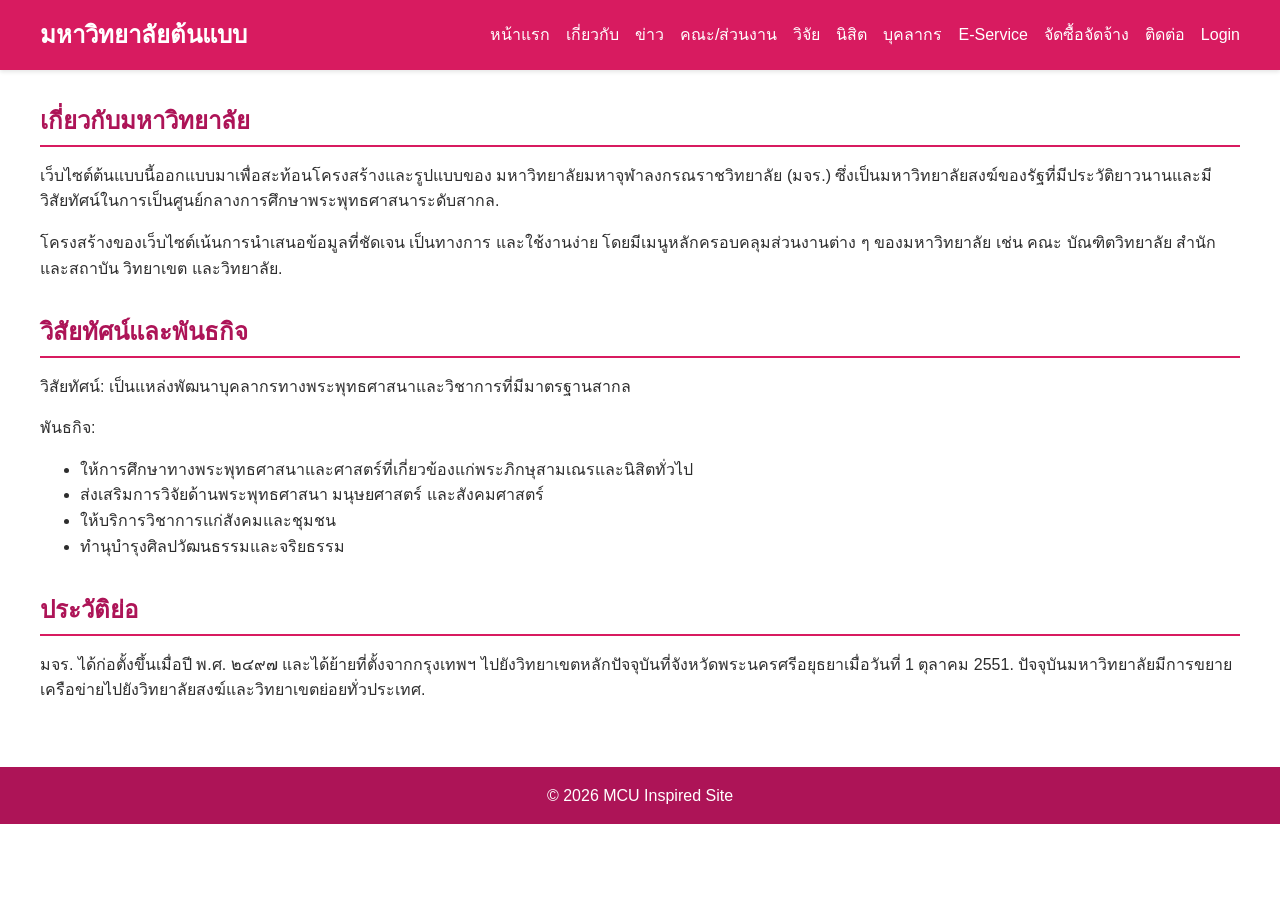
<file: about.html>
<!DOCTYPE html>
<html lang="th">
  <head>
    <meta charset="UTF-8" />
    <meta name="viewport" content="width=device-width, initial-scale=1.0" />
    <title>เกี่ยวกับ | MCU Inspired Site</title>
    <link rel="stylesheet" href="style.css" />
  </head>
  <body>
    <header>
      <div class="container">
        <h1>มหาวิทยาลัยต้นแบบ</h1>
        <nav>
          <ul>
            <li><a href="index.html">หน้าแรก</a></li>
            <li><a href="about.html">เกี่ยวกับ</a></li>
            <li><a href="news.html">ข่าว</a></li>
            <li><a href="faculty.html">คณะ/ส่วนงาน</a></li>
            <li><a href="research.html">วิจัย</a></li>
            <li><a href="students.html">นิสิต</a></li>
            <li><a href="staff.html">บุคลากร</a></li>
            <li><a href="e-service.html">E‑Service</a></li>
            <li><a href="procurement.html">จัดซื้อจัดจ้าง</a></li>
            <li><a href="contact.html">ติดต่อ</a></li>
            <li><a href="login.html">Login</a></li>
          </ul>
        </nav>
      </div>
    </header>
    <main>
      <div class="container">
        <section>
          <h2>เกี่ยวกับมหาวิทยาลัย</h2>
          <p>
            เว็บไซต์ต้นแบบนี้ออกแบบมาเพื่อสะท้อนโครงสร้างและรูปแบบของ
            มหาวิทยาลัยมหาจุฬาลงกรณราชวิทยาลัย (มจร.) ซึ่งเป็นมหาวิทยาลัยสงฆ์ของรัฐที่มีประวัติยาวนานและมีวิสัยทัศน์ในการเป็นศูนย์กลางการศึกษาพระพุทธศาสนาระดับสากล.
          </p>
          <p>
            โครงสร้างของเว็บไซต์เน้นการนำเสนอข้อมูลที่ชัดเจน เป็นทางการ และใช้งานง่าย
            โดยมีเมนูหลักครอบคลุมส่วนงานต่าง&nbsp;ๆ ของมหาวิทยาลัย เช่น คณะ บัณฑิตวิทยาลัย สำนักและสถาบัน วิทยาเขต และวิทยาลัย.
          </p>
        </section>
        <section>
          <h2>วิสัยทัศน์และพันธกิจ</h2>
          <p>
            วิสัยทัศน์: เป็นแหล่งพัฒนาบุคลากรทางพระพุทธศาสนาและวิชาการที่มีมาตรฐานสากล
          </p>
          <p>
            พันธกิจ:
          </p>
          <ul>
            <li>ให้การศึกษาทางพระพุทธศาสนาและศาสตร์ที่เกี่ยวข้องแก่พระภิกษุสามเณรและนิสิตทั่วไป</li>
            <li>ส่งเสริมการวิจัยด้านพระพุทธศาสนา มนุษยศาสตร์ และสังคมศาสตร์</li>
            <li>ให้บริการวิชาการแก่สังคมและชุมชน</li>
            <li>ทำนุบำรุงศิลปวัฒนธรรมและจริยธรรม</li>
          </ul>
        </section>
        <section>
          <h2>ประวัติย่อ</h2>
          <p>
            มจร. ได้ก่อตั้งขึ้นเมื่อปี พ.ศ. ๒๔๙๗ และได้ย้ายที่ตั้งจากกรุงเทพฯ
            ไปยังวิทยาเขตหลักปัจจุบันที่จังหวัดพระนครศรีอยุธยาเมื่อวันที่ 1 ตุลาคม 2551.
            ปัจจุบันมหาวิทยาลัยมีการขยายเครือข่ายไปยังวิทยาลัยสงฆ์และวิทยาเขตย่อยทั่วประเทศ.
          </p>
        </section>
      </div>
    </main>
    <footer>
      <p>&copy; 2026 MCU Inspired Site</p>
    </footer>
  </body>
</html>
</file>
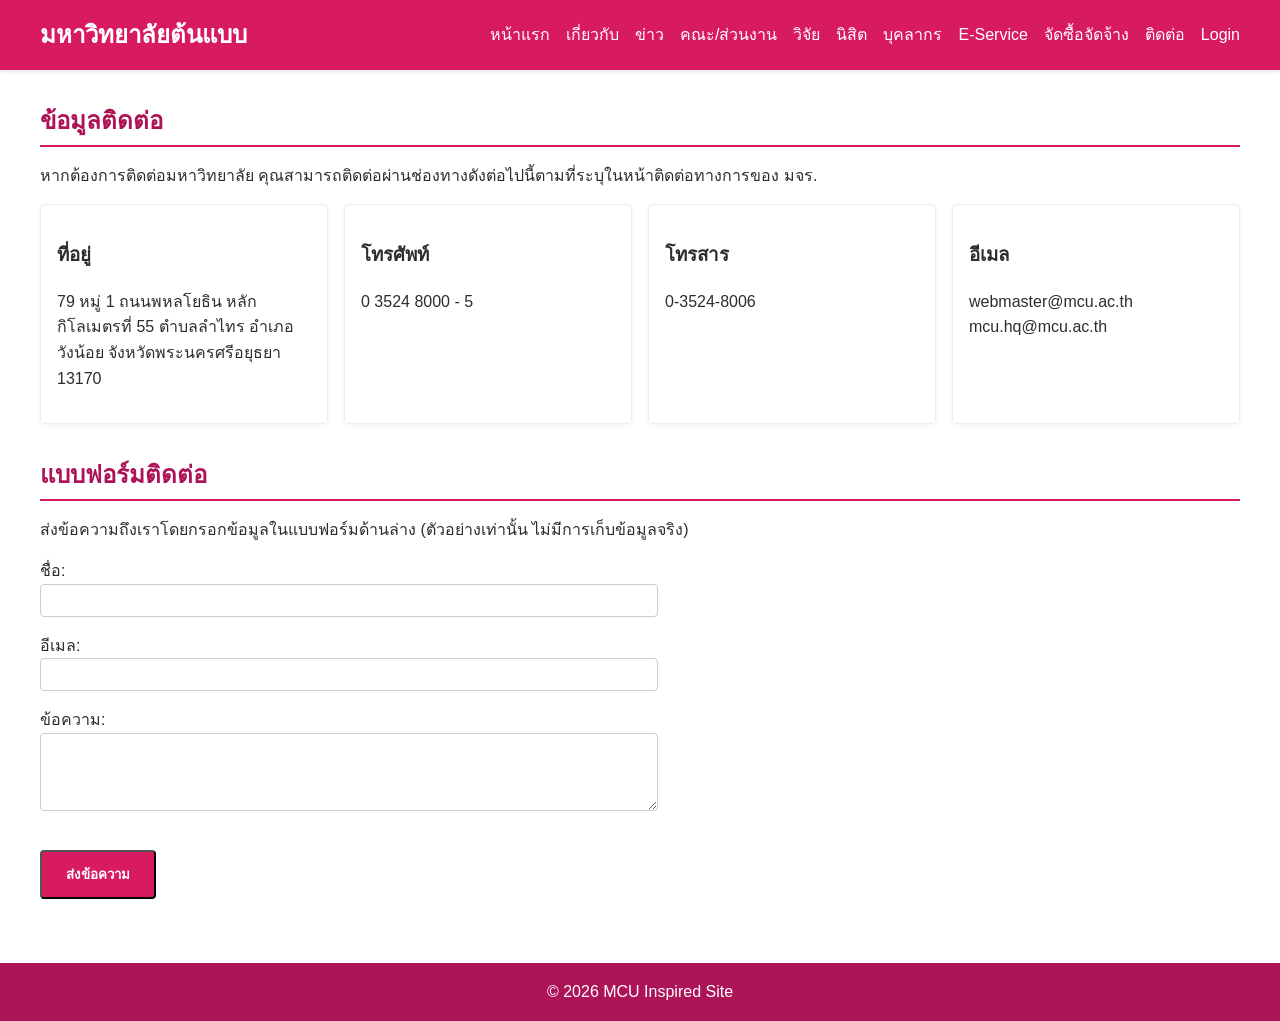
<file: contact.html>
<!DOCTYPE html>
<html lang="th">
  <head>
    <meta charset="UTF-8" />
    <meta name="viewport" content="width=device-width, initial-scale=1.0" />
    <title>ติดต่อ | MCU Inspired Site</title>
    <link rel="stylesheet" href="style.css" />
  </head>
  <body>
    <header>
      <div class="container">
        <h1>มหาวิทยาลัยต้นแบบ</h1>
        <nav>
          <ul>
            <li><a href="index.html">หน้าแรก</a></li>
            <li><a href="about.html">เกี่ยวกับ</a></li>
            <li><a href="news.html">ข่าว</a></li>
            <li><a href="faculty.html">คณะ/ส่วนงาน</a></li>
            <li><a href="research.html">วิจัย</a></li>
            <li><a href="students.html">นิสิต</a></li>
            <li><a href="staff.html">บุคลากร</a></li>
            <li><a href="e-service.html">E‑Service</a></li>
            <li><a href="procurement.html">จัดซื้อจัดจ้าง</a></li>
            <li><a href="contact.html">ติดต่อ</a></li>
            <li><a href="login.html">Login</a></li>
          </ul>
        </nav>
      </div>
    </header>
    <main>
      <div class="container">
        <section>
          <h2>ข้อมูลติดต่อ</h2>
          <p>
            หากต้องการติดต่อมหาวิทยาลัย คุณสามารถติดต่อผ่านช่องทางดังต่อไปนี้ตามที่ระบุในหน้าติดต่อทางการของ มจร.
          </p>
          <div class="card-grid">
            <div class="card">
              <div class="card-content">
                <h3>ที่อยู่</h3>
                <p>79 หมู่ 1 ถนนพหลโยธิน หลักกิโลเมตรที่ 55 ตำบลลำไทร อำเภอวังน้อย จังหวัดพระนครศรีอยุธยา 13170</p>
              </div>
            </div>
            <div class="card">
              <div class="card-content">
                <h3>โทรศัพท์</h3>
                <p>0 3524 8000 - 5</p>
              </div>
            </div>
            <div class="card">
              <div class="card-content">
                <h3>โทรสาร</h3>
                <p>0-3524-8006</p>
              </div>
            </div>
            <div class="card">
              <div class="card-content">
                <h3>อีเมล</h3>
                <p>webmaster@mcu.ac.th<br />mcu.hq@mcu.ac.th</p>
              </div>
            </div>
          </div>
        </section>
        <section>
          <h2>แบบฟอร์มติดต่อ</h2>
          <p>
            ส่งข้อความถึงเราโดยกรอกข้อมูลในแบบฟอร์มด้านล่าง (ตัวอย่างเท่านั้น ไม่มีการเก็บข้อมูลจริง)
          </p>
          <form onsubmit="alert('ขอบคุณที่ติดต่อเรา'); return false;" style="max-width:600px;">
            <div style="margin-bottom: 1rem;">
              <label for="name">ชื่อ:</label><br />
              <input type="text" id="name" name="name" style="width: 100%; padding: 0.5rem; border: 1px solid #ccc; border-radius: var(--border-radius);" required />
            </div>
            <div style="margin-bottom: 1rem;">
              <label for="email">อีเมล:</label><br />
              <input type="email" id="email" name="email" style="width: 100%; padding: 0.5rem; border: 1px solid #ccc; border-radius: var(--border-radius);" required />
            </div>
            <div style="margin-bottom: 1rem;">
              <label for="message">ข้อความ:</label><br />
              <textarea id="message" name="message" rows="4" style="width: 100%; padding: 0.5rem; border: 1px solid #ccc; border-radius: var(--border-radius);" required></textarea>
            </div>
            <button type="submit" class="cta">ส่งข้อความ</button>
          </form>
        </section>
      </div>
    </main>
    <footer>
      <p>&copy; 2026 MCU Inspired Site</p>
    </footer>
  </body>
</html>
</file>
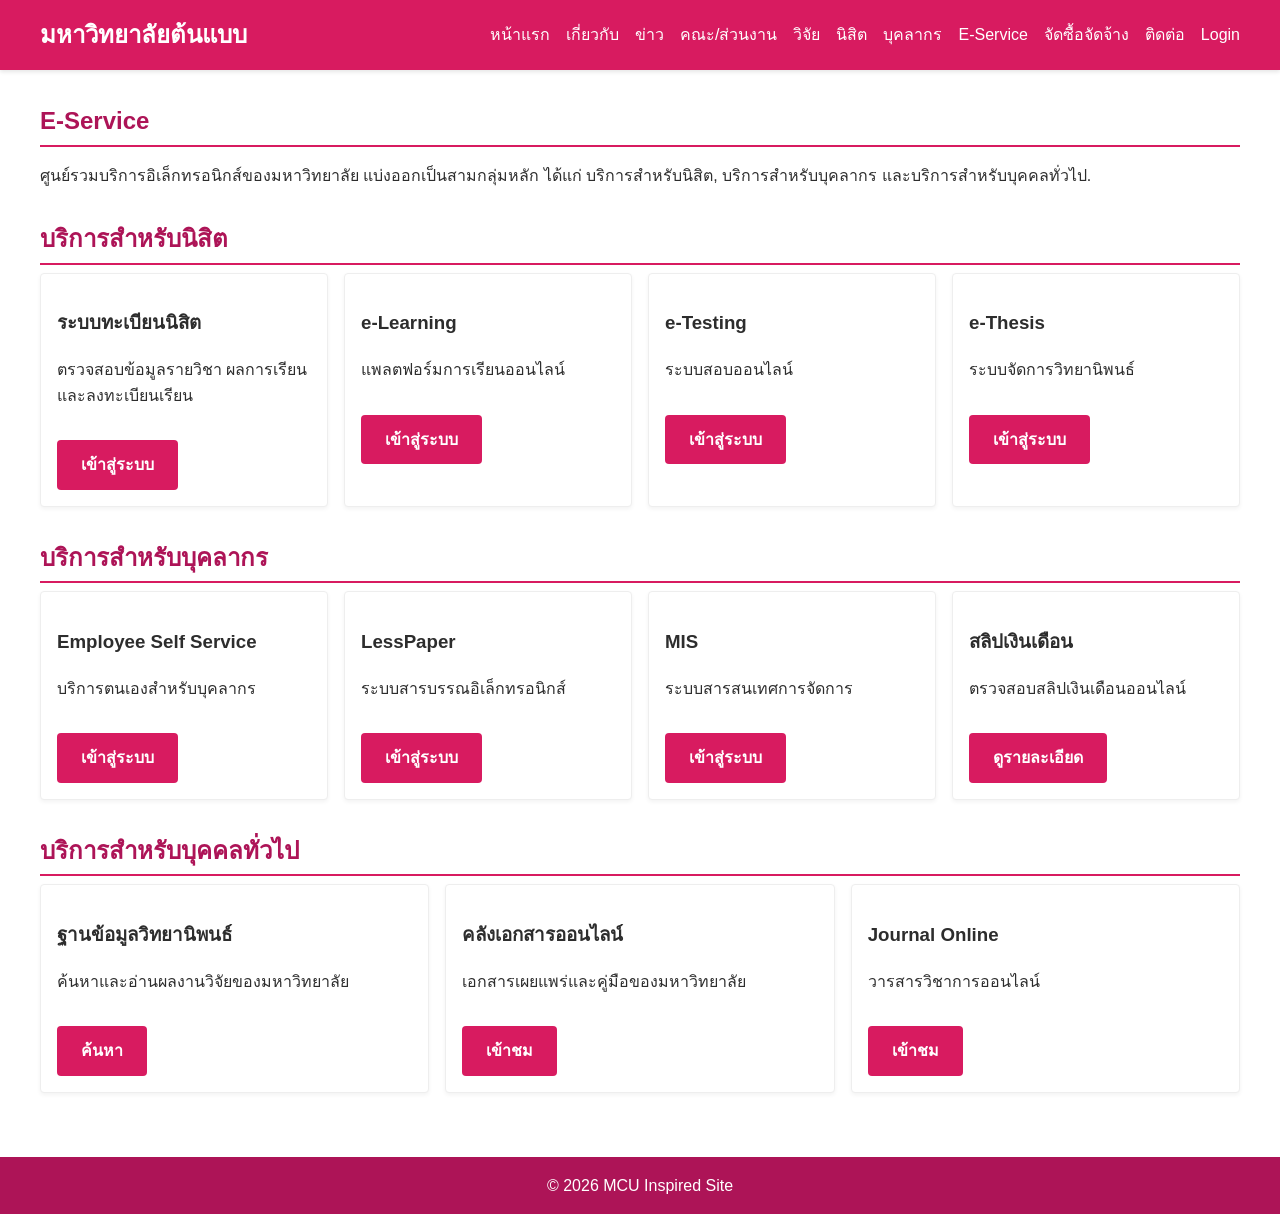
<file: e-service.html>
<!DOCTYPE html>
<html lang="th">
  <head>
    <meta charset="UTF-8" />
    <meta name="viewport" content="width=device-width, initial-scale=1.0" />
    <title>E‑Service | MCU Inspired Site</title>
    <link rel="stylesheet" href="style.css" />
  </head>
  <body>
    <header>
      <div class="container">
        <h1>มหาวิทยาลัยต้นแบบ</h1>
        <nav>
          <ul>
            <li><a href="index.html">หน้าแรก</a></li>
            <li><a href="about.html">เกี่ยวกับ</a></li>
            <li><a href="news.html">ข่าว</a></li>
            <li><a href="faculty.html">คณะ/ส่วนงาน</a></li>
            <li><a href="research.html">วิจัย</a></li>
            <li><a href="students.html">นิสิต</a></li>
            <li><a href="staff.html">บุคลากร</a></li>
            <li><a href="e-service.html">E‑Service</a></li>
            <li><a href="procurement.html">จัดซื้อจัดจ้าง</a></li>
            <li><a href="contact.html">ติดต่อ</a></li>
            <li><a href="login.html">Login</a></li>
          </ul>
        </nav>
      </div>
    </header>
    <main>
      <div class="container">
        <section>
          <h2>E‑Service</h2>
          <p>
            ศูนย์รวมบริการอิเล็กทรอนิกส์ของมหาวิทยาลัย แบ่งออกเป็นสามกลุ่มหลัก ได้แก่
            บริการสำหรับนิสิต, บริการสำหรับบุคลากร และบริการสำหรับบุคคลทั่วไป.
          </p>
        </section>
        <section>
          <h2>บริการสำหรับนิสิต</h2>
          <div class="card-grid">
            <div class="card"><div class="card-content"><h3>ระบบทะเบียนนิสิต</h3><p>ตรวจสอบข้อมูลรายวิชา ผลการเรียน และลงทะเบียนเรียน</p><a class="cta" href="#">เข้าสู่ระบบ</a></div></div>
            <div class="card"><div class="card-content"><h3>e‑Learning</h3><p>แพลตฟอร์มการเรียนออนไลน์</p><a class="cta" href="#">เข้าสู่ระบบ</a></div></div>
            <div class="card"><div class="card-content"><h3>e‑Testing</h3><p>ระบบสอบออนไลน์</p><a class="cta" href="#">เข้าสู่ระบบ</a></div></div>
            <div class="card"><div class="card-content"><h3>e‑Thesis</h3><p>ระบบจัดการวิทยานิพนธ์</p><a class="cta" href="#">เข้าสู่ระบบ</a></div></div>
          </div>
        </section>
        <section>
          <h2>บริการสำหรับบุคลากร</h2>
          <div class="card-grid">
            <div class="card"><div class="card-content"><h3>Employee Self Service</h3><p>บริการตนเองสำหรับบุคลากร</p><a class="cta" href="#">เข้าสู่ระบบ</a></div></div>
            <div class="card"><div class="card-content"><h3>LessPaper</h3><p>ระบบสารบรรณอิเล็กทรอนิกส์</p><a class="cta" href="#">เข้าสู่ระบบ</a></div></div>
            <div class="card"><div class="card-content"><h3>MIS</h3><p>ระบบสารสนเทศการจัดการ</p><a class="cta" href="#">เข้าสู่ระบบ</a></div></div>
            <div class="card"><div class="card-content"><h3>สลิปเงินเดือน</h3><p>ตรวจสอบสลิปเงินเดือนออนไลน์</p><a class="cta" href="#">ดูรายละเอียด</a></div></div>
          </div>
        </section>
        <section>
          <h2>บริการสำหรับบุคคลทั่วไป</h2>
          <div class="card-grid">
            <div class="card"><div class="card-content"><h3>ฐานข้อมูลวิทยานิพนธ์</h3><p>ค้นหาและอ่านผลงานวิจัยของมหาวิทยาลัย</p><a class="cta" href="#">ค้นหา</a></div></div>
            <div class="card"><div class="card-content"><h3>คลังเอกสารออนไลน์</h3><p>เอกสารเผยแพร่และคู่มือของมหาวิทยาลัย</p><a class="cta" href="#">เข้าชม</a></div></div>
            <div class="card"><div class="card-content"><h3>Journal Online</h3><p>วารสารวิชาการออนไลน์</p><a class="cta" href="#">เข้าชม</a></div></div>
          </div>
        </section>
      </div>
    </main>
    <footer>
      <p>&copy; 2026 MCU Inspired Site</p>
    </footer>
  </body>
</html>
</file>
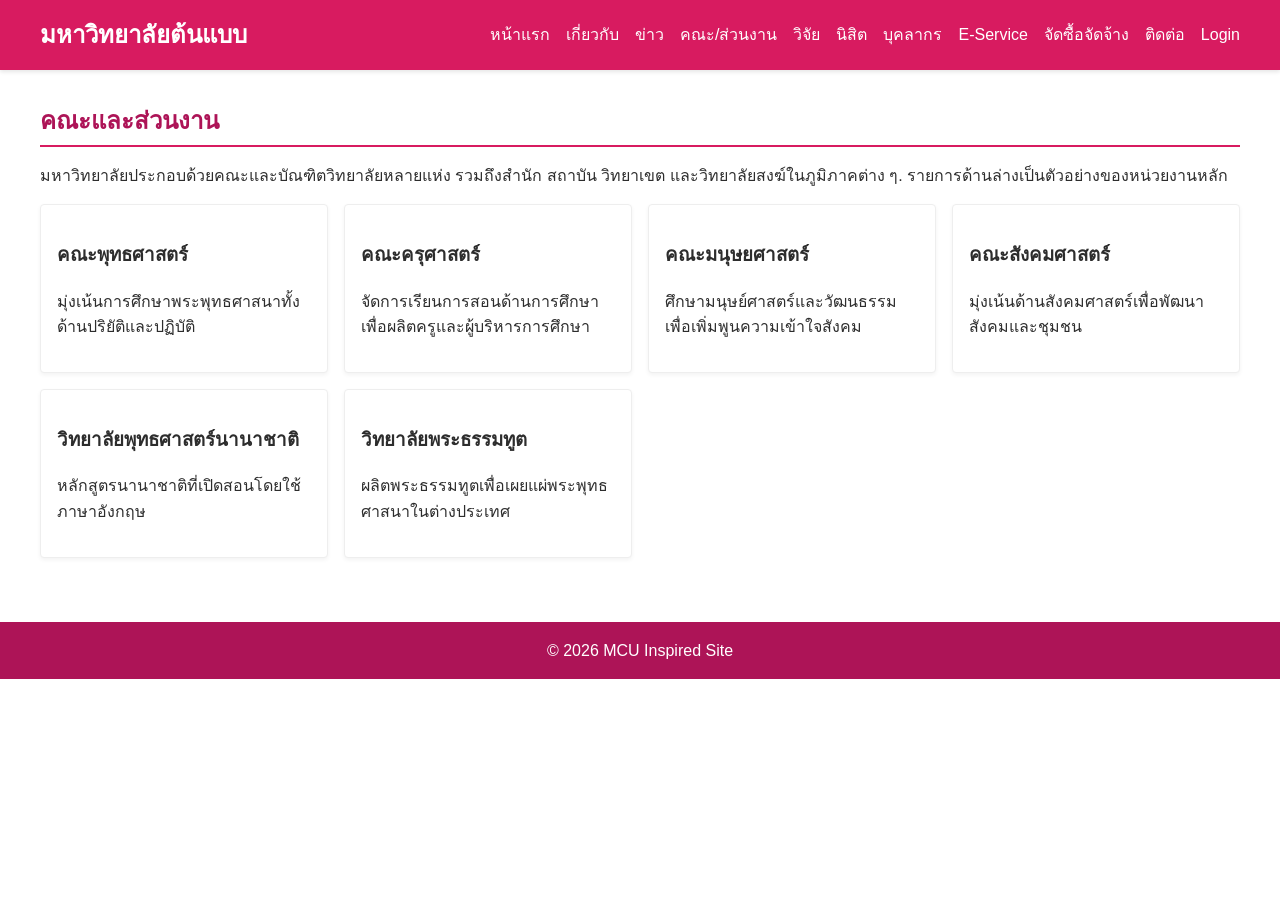
<file: faculty.html>
<!DOCTYPE html>
<html lang="th">
  <head>
    <meta charset="UTF-8" />
    <meta name="viewport" content="width=device-width, initial-scale=1.0" />
    <title>คณะและส่วนงาน | MCU Inspired Site</title>
    <link rel="stylesheet" href="style.css" />
  </head>
  <body>
    <header>
      <div class="container">
        <h1>มหาวิทยาลัยต้นแบบ</h1>
        <nav>
          <ul>
            <li><a href="index.html">หน้าแรก</a></li>
            <li><a href="about.html">เกี่ยวกับ</a></li>
            <li><a href="news.html">ข่าว</a></li>
            <li><a href="faculty.html">คณะ/ส่วนงาน</a></li>
            <li><a href="research.html">วิจัย</a></li>
            <li><a href="students.html">นิสิต</a></li>
            <li><a href="staff.html">บุคลากร</a></li>
            <li><a href="e-service.html">E‑Service</a></li>
            <li><a href="procurement.html">จัดซื้อจัดจ้าง</a></li>
            <li><a href="contact.html">ติดต่อ</a></li>
            <li><a href="login.html">Login</a></li>
          </ul>
        </nav>
      </div>
    </header>
    <main>
      <div class="container">
        <section>
          <h2>คณะและส่วนงาน</h2>
          <p>
            มหาวิทยาลัยประกอบด้วยคณะและบัณฑิตวิทยาลัยหลายแห่ง รวมถึงสำนัก สถาบัน วิทยาเขต และวิทยาลัยสงฆ์ในภูมิภาคต่าง ๆ.
            รายการด้านล่างเป็นตัวอย่างของหน่วยงานหลัก
          </p>
          <div class="card-grid">
            <div class="card">
              <div class="card-content">
                <h3>คณะพุทธศาสตร์</h3>
                <p>มุ่งเน้นการศึกษาพระพุทธศาสนาทั้งด้านปริยัติและปฏิบัติ</p>
              </div>
            </div>
            <div class="card">
              <div class="card-content">
                <h3>คณะครุศาสตร์</h3>
                <p>จัดการเรียนการสอนด้านการศึกษาเพื่อผลิตครูและผู้บริหารการศึกษา</p>
              </div>
            </div>
            <div class="card">
              <div class="card-content">
                <h3>คณะมนุษยศาสตร์</h3>
                <p>ศึกษามนุษย์ศาสตร์และวัฒนธรรม เพื่อเพิ่มพูนความเข้าใจสังคม</p>
              </div>
            </div>
            <div class="card">
              <div class="card-content">
                <h3>คณะสังคมศาสตร์</h3>
                <p>มุ่งเน้นด้านสังคมศาสตร์เพื่อพัฒนาสังคมและชุมชน</p>
              </div>
            </div>
            <div class="card">
              <div class="card-content">
                <h3>วิทยาลัยพุทธศาสตร์นานาชาติ</h3>
                <p>หลักสูตรนานาชาติที่เปิดสอนโดยใช้ภาษาอังกฤษ</p>
              </div>
            </div>
            <div class="card">
              <div class="card-content">
                <h3>วิทยาลัยพระธรรมทูต</h3>
                <p>ผลิตพระธรรมทูตเพื่อเผยแผ่พระพุทธศาสนาในต่างประเทศ</p>
              </div>
            </div>
          </div>
        </section>
      </div>
    </main>
    <footer>
      <p>&copy; 2026 MCU Inspired Site</p>
    </footer>
  </body>
</html>
</file>
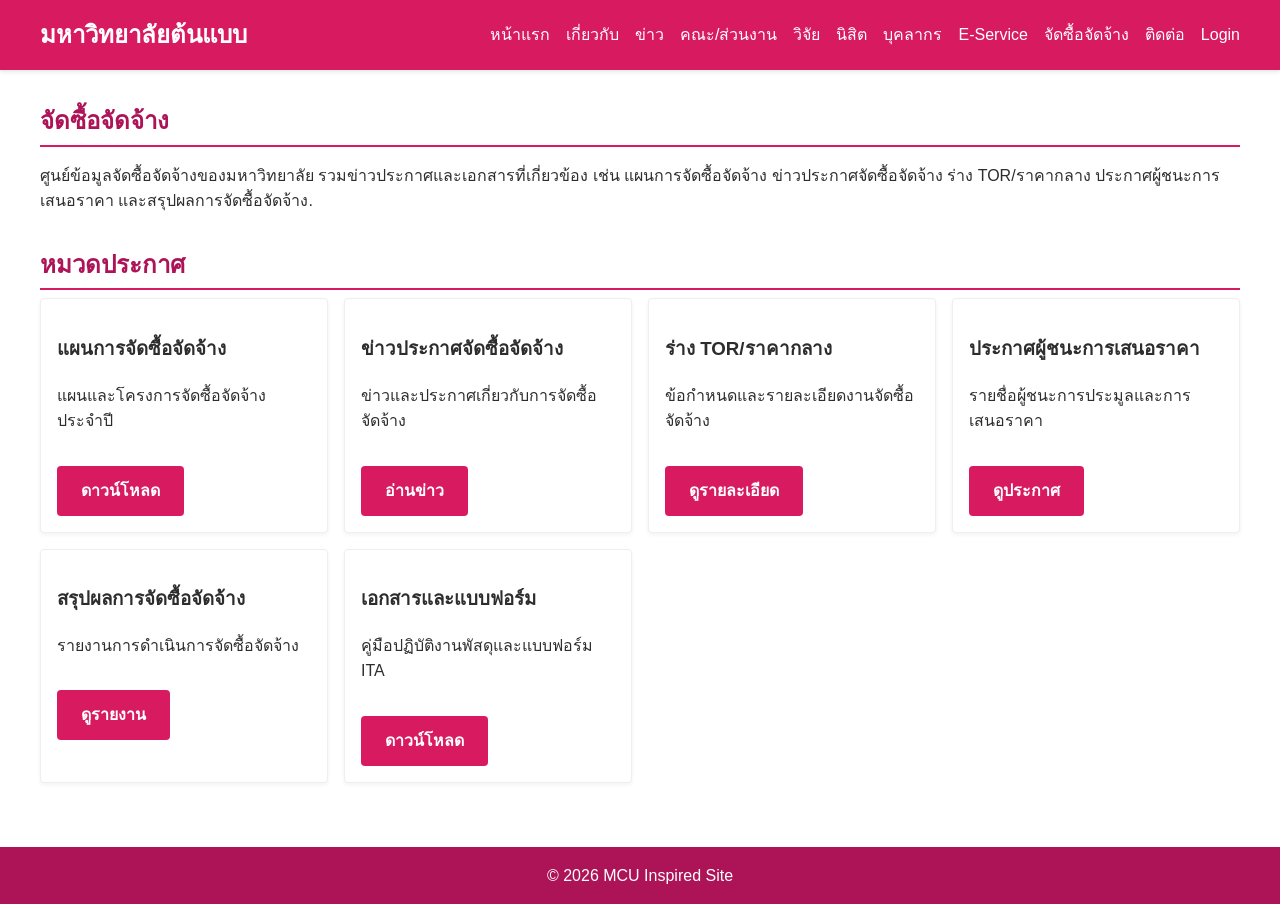
<file: procurement.html>
<!DOCTYPE html>
<html lang="th">
  <head>
    <meta charset="UTF-8" />
    <meta name="viewport" content="width=device-width, initial-scale=1.0" />
    <title>จัดซื้อจัดจ้าง | MCU Inspired Site</title>
    <link rel="stylesheet" href="style.css" />
  </head>
  <body>
    <header>
      <div class="container">
        <h1>มหาวิทยาลัยต้นแบบ</h1>
        <nav>
          <ul>
            <li><a href="index.html">หน้าแรก</a></li>
            <li><a href="about.html">เกี่ยวกับ</a></li>
            <li><a href="news.html">ข่าว</a></li>
            <li><a href="faculty.html">คณะ/ส่วนงาน</a></li>
            <li><a href="research.html">วิจัย</a></li>
            <li><a href="students.html">นิสิต</a></li>
            <li><a href="staff.html">บุคลากร</a></li>
            <li><a href="e-service.html">E‑Service</a></li>
            <li><a href="procurement.html">จัดซื้อจัดจ้าง</a></li>
            <li><a href="contact.html">ติดต่อ</a></li>
            <li><a href="login.html">Login</a></li>
          </ul>
        </nav>
      </div>
    </header>
    <main>
      <div class="container">
        <section>
          <h2>จัดซื้อจัดจ้าง</h2>
          <p>
            ศูนย์ข้อมูลจัดซื้อจัดจ้างของมหาวิทยาลัย รวมข่าวประกาศและเอกสารที่เกี่ยวข้อง
            เช่น แผนการจัดซื้อจัดจ้าง ข่าวประกาศจัดซื้อจัดจ้าง ร่าง TOR/ราคากลาง ประกาศผู้ชนะการเสนอราคา และสรุปผลการจัดซื้อจัดจ้าง.
          </p>
        </section>
        <section>
          <h2>หมวดประกาศ</h2>
          <div class="card-grid">
            <div class="card"><div class="card-content"><h3>แผนการจัดซื้อจัดจ้าง</h3><p>แผนและโครงการจัดซื้อจัดจ้างประจำปี</p><a class="cta" href="#">ดาวน์โหลด</a></div></div>
            <div class="card"><div class="card-content"><h3>ข่าวประกาศจัดซื้อจัดจ้าง</h3><p>ข่าวและประกาศเกี่ยวกับการจัดซื้อจัดจ้าง</p><a class="cta" href="#">อ่านข่าว</a></div></div>
            <div class="card"><div class="card-content"><h3>ร่าง TOR/ราคากลาง</h3><p>ข้อกำหนดและรายละเอียดงานจัดซื้อจัดจ้าง</p><a class="cta" href="#">ดูรายละเอียด</a></div></div>
            <div class="card"><div class="card-content"><h3>ประกาศผู้ชนะการเสนอราคา</h3><p>รายชื่อผู้ชนะการประมูลและการเสนอราคา</p><a class="cta" href="#">ดูประกาศ</a></div></div>
            <div class="card"><div class="card-content"><h3>สรุปผลการจัดซื้อจัดจ้าง</h3><p>รายงานการดำเนินการจัดซื้อจัดจ้าง</p><a class="cta" href="#">ดูรายงาน</a></div></div>
            <div class="card"><div class="card-content"><h3>เอกสารและแบบฟอร์ม</h3><p>คู่มือปฏิบัติงานพัสดุและแบบฟอร์ม ITA</p><a class="cta" href="#">ดาวน์โหลด</a></div></div>
          </div>
        </section>
      </div>
    </main>
    <footer>
      <p>&copy; 2026 MCU Inspired Site</p>
    </footer>
  </body>
</html>
</file>
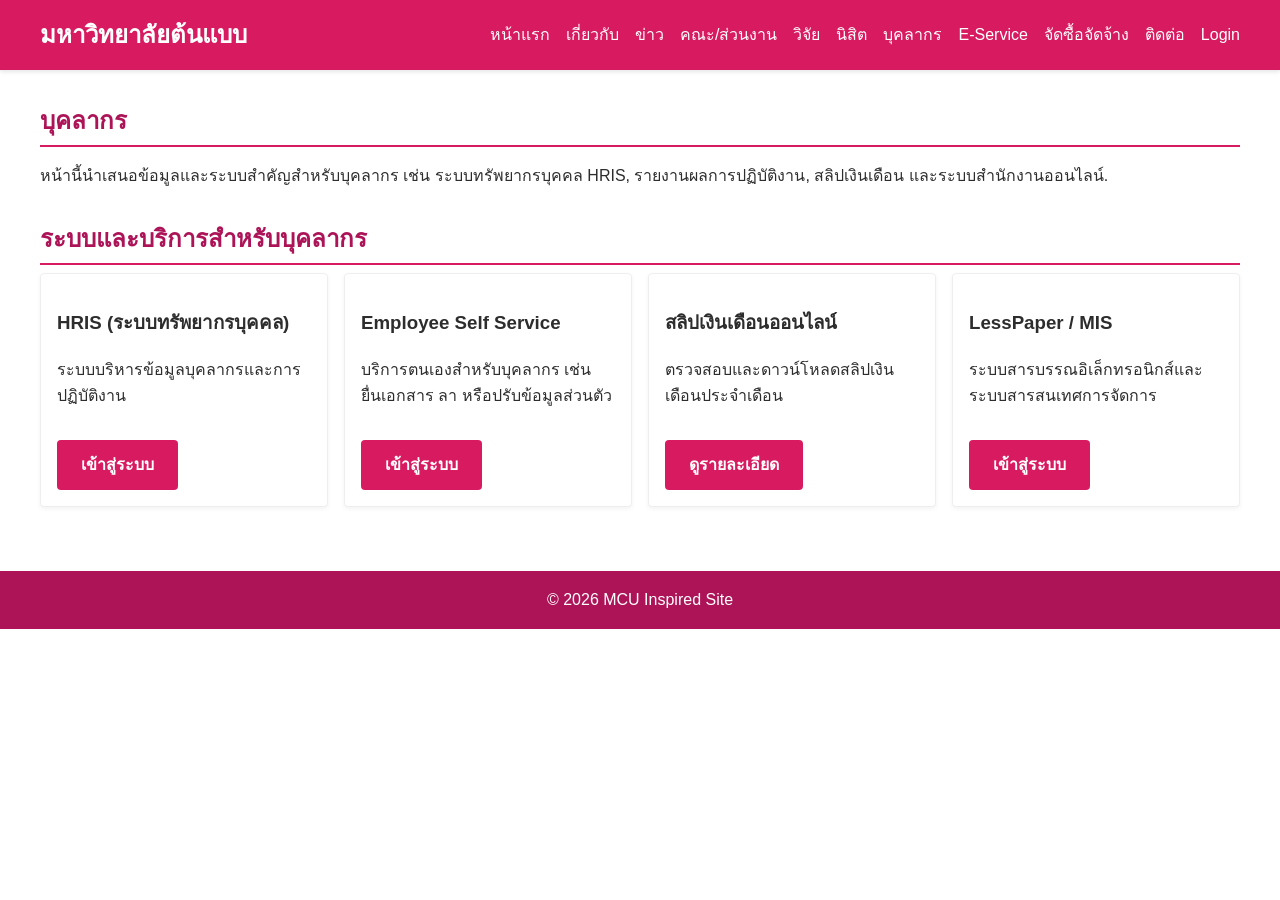
<file: staff.html>
<!DOCTYPE html>
<html lang="th">
  <head>
    <meta charset="UTF-8" />
    <meta name="viewport" content="width=device-width, initial-scale=1.0" />
    <title>บุคลากร | MCU Inspired Site</title>
    <link rel="stylesheet" href="style.css" />
  </head>
  <body>
    <header>
      <div class="container">
        <h1>มหาวิทยาลัยต้นแบบ</h1>
        <nav>
          <ul>
            <li><a href="index.html">หน้าแรก</a></li>
            <li><a href="about.html">เกี่ยวกับ</a></li>
            <li><a href="news.html">ข่าว</a></li>
            <li><a href="faculty.html">คณะ/ส่วนงาน</a></li>
            <li><a href="research.html">วิจัย</a></li>
            <li><a href="students.html">นิสิต</a></li>
            <li><a href="staff.html">บุคลากร</a></li>
            <li><a href="e-service.html">E‑Service</a></li>
            <li><a href="procurement.html">จัดซื้อจัดจ้าง</a></li>
            <li><a href="contact.html">ติดต่อ</a></li>
            <li><a href="login.html">Login</a></li>
          </ul>
        </nav>
      </div>
    </header>
    <main>
      <div class="container">
        <section>
          <h2>บุคลากร</h2>
          <p>
            หน้านี้นำเสนอข้อมูลและระบบสำคัญสำหรับบุคลากร เช่น ระบบทรัพยากรบุคคล HRIS, รายงานผลการปฏิบัติงาน, สลิปเงินเดือน และระบบสำนักงานออนไลน์.
          </p>
        </section>
        <section>
          <h2>ระบบและบริการสำหรับบุคลากร</h2>
          <div class="card-grid">
            <div class="card">
              <div class="card-content">
                <h3>HRIS (ระบบทรัพยากรบุคคล)</h3>
                <p>ระบบบริหารข้อมูลบุคลากรและการปฏิบัติงาน</p>
                <a class="cta" href="#">เข้าสู่ระบบ</a>
              </div>
            </div>
            <div class="card">
              <div class="card-content">
                <h3>Employee Self Service</h3>
                <p>บริการตนเองสำหรับบุคลากร เช่น ยื่นเอกสาร ลา หรือปรับข้อมูลส่วนตัว</p>
                <a class="cta" href="#">เข้าสู่ระบบ</a>
              </div>
            </div>
            <div class="card">
              <div class="card-content">
                <h3>สลิปเงินเดือนออนไลน์</h3>
                <p>ตรวจสอบและดาวน์โหลดสลิปเงินเดือนประจำเดือน</p>
                <a class="cta" href="#">ดูรายละเอียด</a>
              </div>
            </div>
            <div class="card">
              <div class="card-content">
                <h3>LessPaper / MIS</h3>
                <p>ระบบสารบรรณอิเล็กทรอนิกส์และระบบสารสนเทศการจัดการ</p>
                <a class="cta" href="#">เข้าสู่ระบบ</a>
              </div>
            </div>
          </div>
        </section>
      </div>
    </main>
    <footer>
      <p>&copy; 2026 MCU Inspired Site</p>
    </footer>
  </body>
</html>
</file>
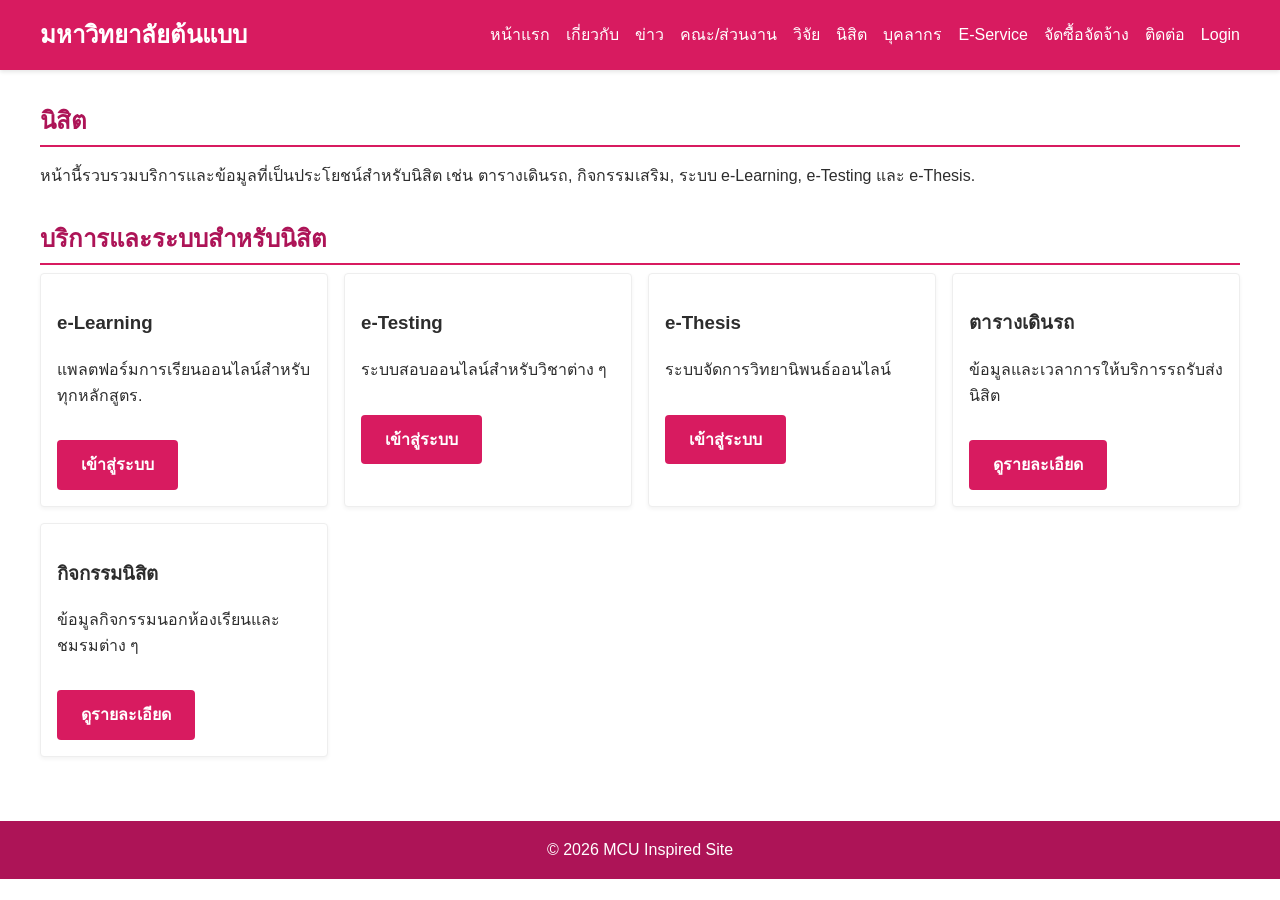
<file: students.html>
<!DOCTYPE html>
<html lang="th">
  <head>
    <meta charset="UTF-8" />
    <meta name="viewport" content="width=device-width, initial-scale=1.0" />
    <title>นิสิต | MCU Inspired Site</title>
    <link rel="stylesheet" href="style.css" />
  </head>
  <body>
    <header>
      <div class="container">
        <h1>มหาวิทยาลัยต้นแบบ</h1>
        <nav>
          <ul>
            <li><a href="index.html">หน้าแรก</a></li>
            <li><a href="about.html">เกี่ยวกับ</a></li>
            <li><a href="news.html">ข่าว</a></li>
            <li><a href="faculty.html">คณะ/ส่วนงาน</a></li>
            <li><a href="research.html">วิจัย</a></li>
            <li><a href="students.html">นิสิต</a></li>
            <li><a href="staff.html">บุคลากร</a></li>
            <li><a href="e-service.html">E‑Service</a></li>
            <li><a href="procurement.html">จัดซื้อจัดจ้าง</a></li>
            <li><a href="contact.html">ติดต่อ</a></li>
            <li><a href="login.html">Login</a></li>
          </ul>
        </nav>
      </div>
    </header>
    <main>
      <div class="container">
        <section>
          <h2>นิสิต</h2>
          <p>
            หน้านี้รวบรวมบริการและข้อมูลที่เป็นประโยชน์สำหรับนิสิต เช่น
            ตารางเดินรถ, กิจกรรมเสริม, ระบบ e‑Learning, e‑Testing และ e‑Thesis.
          </p>
        </section>
        <section>
          <h2>บริการและระบบสำหรับนิสิต</h2>
          <div class="card-grid">
            <div class="card">
              <div class="card-content">
                <h3>e‑Learning</h3>
                <p>แพลตฟอร์มการเรียนออนไลน์สำหรับทุกหลักสูตร.</p>
                <a class="cta" href="#">เข้าสู่ระบบ</a>
              </div>
            </div>
            <div class="card">
              <div class="card-content">
                <h3>e‑Testing</h3>
                <p>ระบบสอบออนไลน์สำหรับวิชาต่าง ๆ</p>
                <a class="cta" href="#">เข้าสู่ระบบ</a>
              </div>
            </div>
            <div class="card">
              <div class="card-content">
                <h3>e‑Thesis</h3>
                <p>ระบบจัดการวิทยานิพนธ์ออนไลน์</p>
                <a class="cta" href="#">เข้าสู่ระบบ</a>
              </div>
            </div>
            <div class="card">
              <div class="card-content">
                <h3>ตารางเดินรถ</h3>
                <p>ข้อมูลและเวลาการให้บริการรถรับส่งนิสิต</p>
                <a class="cta" href="#">ดูรายละเอียด</a>
              </div>
            </div>
            <div class="card">
              <div class="card-content">
                <h3>กิจกรรมนิสิต</h3>
                <p>ข้อมูลกิจกรรมนอกห้องเรียนและชมรมต่าง ๆ</p>
                <a class="cta" href="#">ดูรายละเอียด</a>
              </div>
            </div>
          </div>
        </section>
      </div>
    </main>
    <footer>
      <p>&copy; 2026 MCU Inspired Site</p>
    </footer>
  </body>
</html>
</file>
<file: style.css>
/*
 * Global stylesheet for the MCU-inspired university website.
 *
 * This file defines a simple palette and layout inspired by the
 * official MCU branding, using pink as the primary accent colour.
 * It is intentionally lightweight: no frameworks, no build step—just
 * plain CSS to make the pages readable and cohesive. Feel free to
 * enhance or replace this file with a more sophisticated framework
 * like Tailwind or Bootstrap if desired.
 */

/* Colour palette */
:root {
  --primary-color: #d81b60;
  --primary-dark: #ad1457;
  --primary-light: #f8e3ef;
  --text-color: #2d2d2d;
  --background-color: #ffffff;
  --border-radius: 4px;
  --max-width: 1200px;
  --font-family: "Segoe UI", Roboto, Helvetica, Arial, sans-serif;
}

body {
  margin: 0;
  font-family: var(--font-family);
  background-color: var(--background-color);
  color: var(--text-color);
  line-height: 1.6;
}

header {
  background-color: var(--primary-color);
  color: #fff;
  padding: 1rem 0;
  box-shadow: 0 2px 4px rgba(0, 0, 0, 0.1);
}

header .container {
  display: flex;
  align-items: center;
  justify-content: space-between;
  max-width: var(--max-width);
  margin: 0 auto;
  padding: 0 1rem;
}

header h1 {
  margin: 0;
  font-size: 1.5rem;
}

nav ul {
  list-style: none;
  margin: 0;
  padding: 0;
  display: flex;
  gap: 1rem;
}

nav a {
  color: #fff;
  text-decoration: none;
  font-weight: 500;
}

nav a:hover {
  text-decoration: underline;
}

main .container {
  max-width: var(--max-width);
  margin: 2rem auto;
  padding: 0 1rem;
}

section {
  margin-bottom: 2rem;
}

section h2 {
  color: var(--primary-dark);
  margin-bottom: 0.5rem;
  font-size: 1.5rem;
  border-bottom: 2px solid var(--primary-color);
  padding-bottom: 0.25rem;
}

.card-grid {
  display: grid;
  grid-template-columns: repeat(auto-fit, minmax(250px, 1fr));
  gap: 1rem;
}

.card {
  border: 1px solid #eee;
  border-radius: var(--border-radius);
  overflow: hidden;
  box-shadow: 0 2px 4px rgba(0, 0, 0, 0.05);
  background-color: #fff;
  display: flex;
  flex-direction: column;
}

.card img {
  width: 100%;
  height: 150px;
  object-fit: cover;
}

.card-content {
  padding: 1rem;
  flex: 1;
}

.cta {
  display: inline-block;
  background-color: var(--primary-color);
  color: #fff;
  padding: 0.75rem 1.5rem;
  border-radius: var(--border-radius);
  text-decoration: none;
  font-weight: bold;
  margin-top: 1rem;
  transition: background-color 0.2s;
}

.cta:hover {
  background-color: var(--primary-dark);
}

footer {
  background-color: var(--primary-dark);
  color: #fff;
  padding: 1rem 0;
  text-align: center;
  margin-top: 4rem;
}

footer p {
  margin: 0;
}
</file>
